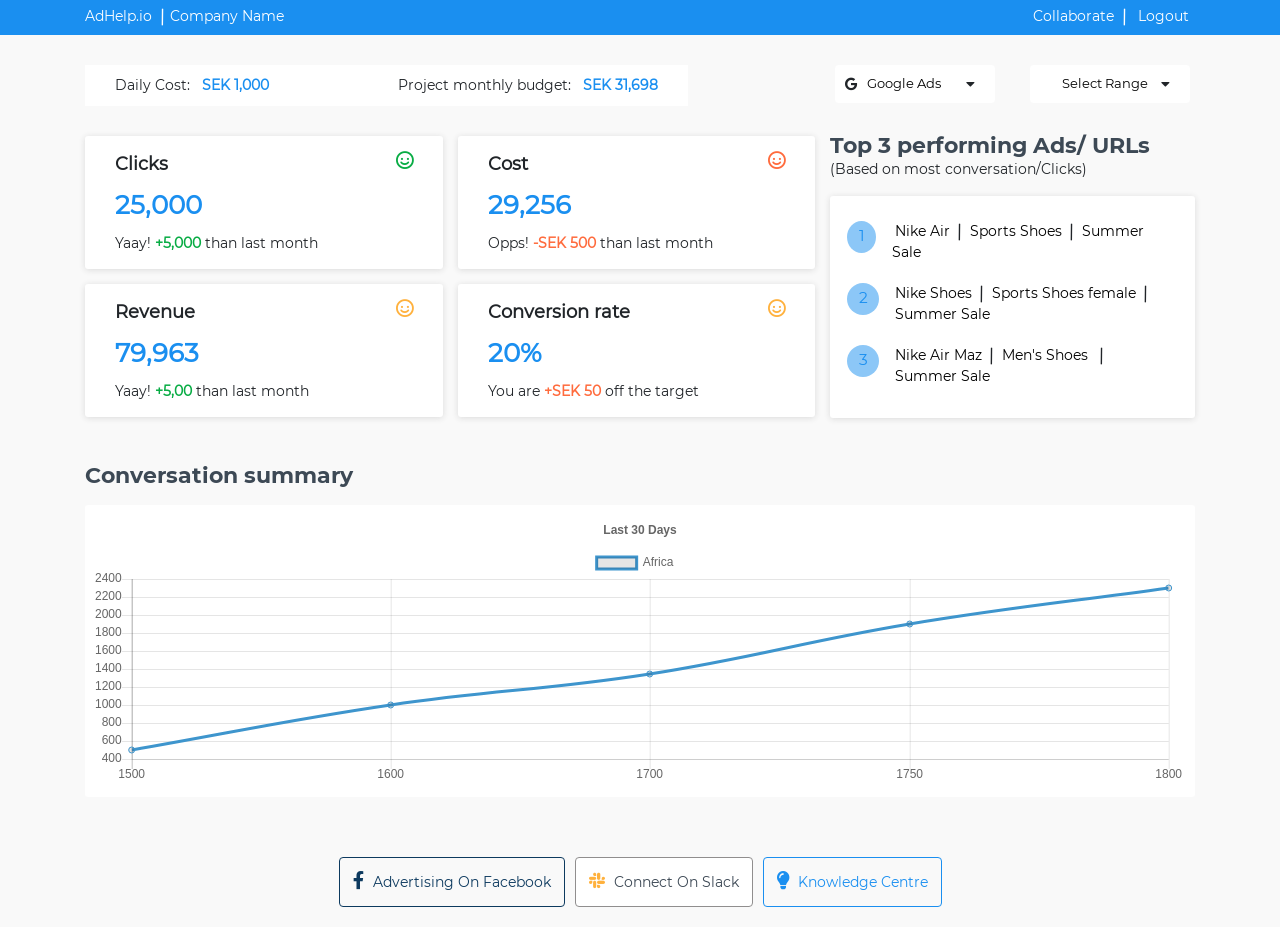
<file: index.html>
<!DOCTYPE html>
<html lang="en">
    <head>
        <meta charset="UTF-8">
        <meta name="viewport" content="width=device-width, initial-scale=1.0">
        <meta name = "keywords" content = "AdHelp, adhelp.io, practice test, Adhelptest" />
        <meta name = "description" content = "Adhelp is advertising company" /> 
        <title>
            AdHelp
        </title>
        <link rel="icon" href="images/favicon.ico"/>
        <link rel="stylesheet" href="https://use.fontawesome.com/releases/v5.8.2/css/all.css" integrity="sha384-oS3vJWv+0UjzBfQzYUhtDYW+Pj2yciDJxpsK1OYPAYjqT085Qq/1cq5FLXAZQ7Ay" crossorigin="anonymous"><!-- ===========Fontawesome link===========  -->
        <link rel="stylesheet" href="css/bootstrap/bootstrap.min.css"> <!-- ===========Bootstrap Min.CSS=========== -->
        <link rel="stylesheet" href="css/variable.css"> <!-- ===========Variable CSS=========== -->
        <link rel="stylesheet" href="css/custom.css"> <!-- ===========Custom CSS=========== -->
    </head>
    <body>
        <header class="header"><!-- ===========Header Start Here=========== -->
            <nav class="container">
                <div class="d-flex justify-content-between align-items-center ">
                     <div class="d-flex flex-column flex-sm-row ">
                         <a href="">AdHelp.io <i class="fas fa-slash devider d-none d-sm-inline-block"></i></a>
                         <a href="">Company Name </a>
                     </div>
                     <div class="d-flex flex-column flex-sm-row ">
                         <button class="primary-buttom pr-0">Collaborate <i class="fas fa-slash devider d-none d-sm-inline-block"></i></button>
                         <button class="primary-buttom">Logout</button>
                     </div>
                </div> 
            </nav>
        </header><!-- ===========Header end Here=========== -->
        <main class="main-wrapper"><!-- ===========main section Start Here=========== -->
            <div class="container">
                <div class="row">
                    <div class="col-sm-12 col-lg-8"><!-- ===========Left section Start Here=========== -->
                        <div class="row"><!-- ===========Topbar Start Here=========== -->
                            <div class="col-lg-10 col-12">
                                <div class="topbar d-flex justify-content-between align-items-sm-center align-items-start flex-column flex-sm-row">
                                    <p class="m-0">Daily Cost: <span class="font-weight-bold">SEK 1,000</span></p>
                                    <p class="m-0">Project monthly budget: <span class="font-weight-bold">SEK 31,698</span> </p>
                                </div>
                            </div>
                        </div><!-- ===========Topbar end Here=========== -->
                        <div class="row cards-section"><!-- ===========Cards start Here=========== -->
                            <div class="col-12 col-md-6 pr padding-0">
                                <div class="card border-0">
                                    <div class="card-header bg-transparent border-0 p-0 d-flex justify-content-between">
                                        <div class="card-heading font-weight-bold">Clicks</div>
                                        <div class="card-logo"><i class="far fa-smile success emoji-icon"></i></div>
                                    </div>
                                    <div class="card-value font-weight-bold">
                                        25,000
                                    </div>
                                    <div class="card-info">
                                        Yaay! <span class="success font-weight-bold">+5,000</span> than last month
                                    </div>
                                </div>
                            </div>
                            <div class="col-12 col-md-6 pl padding-0">
                                <div class="card border-0">
                                    <div class="card-header bg-transparent border-0 p-0 d-flex justify-content-between">
                                        <div class="card-heading font-weight-bold">Cost</div>
                                        <div class="card-logo"><i class="far fa-smile danger emoji-icon"></i></div>
                                    </div>
                                    <div class="card-value font-weight-bold">
                                        29,256
                                    </div>
                                    <div class="card-info">
                                        Opps! <span class="danger font-weight-bold">-SEK 500 </span>than last month
                                    </div>
                                </div>
                            </div>
                            <div class="col-12 col-md-6 pr padding-0">
                                <div class="card border-0">
                                    <div class="card-header bg-transparent border-0 p-0 d-flex justify-content-between">
                                        <div class="card-heading font-weight-bold">Revenue</div>
                                        <div class="card-logo"><i class="far fa-smile warning emoji-icon"></i></div>
                                    </div>
                                    <div class="card-value font-weight-bold">
                                        79,963
                                    </div>
                                    <div class="card-info">
                                        Yaay! <span class="success font-weight-bold">+5,00</span> than last month
                                    </div>
                                </div>
                            </div>
                            <div class="col-12 col-md-6 pl padding-0">
                                <div class="card border-0">
                                    <div class="card-header bg-transparent border-0 p-0 d-flex justify-content-between">
                                        <div class="card-heading font-weight-bold">Conversion rate</div>
                                        <div class="card-logo"><i class="far fa-smile warning emoji-icon"></i></div>
                                    </div>
                                    <div class="card-value font-weight-bold">
                                        20%
                                    </div>
                                    <div class="card-info">
                                        You are <span class="danger font-weight-bold">+SEK 50 </span> off the target
                                    </div>
                                </div>
                            </div>
                        </div><!-- ===========Cards end Here=========== -->
                    </div><!-- ===========Left section end Here=========== -->
                    <div class="col-sm-12 col-lg-4 pl-0"><!-- ===========Right section srart Here=========== -->
                        <div class="row">
                            <div class="col-12">
                                <div class="right-topbar d-flex justify-content-between align-items-start align-items-sm-center flex-column flex-sm-row">
                                    <div class="selectpicker position-relative">
                                        <i class="fab fa-google google-icon "></i>
                                        <select>
                                            <option>Google Ads</option>
                                            <option>Select Option</option>
                                            <option>Select Option</option>
                                        </select>
                                        <i class="fa fa-caret-down  dropdown-icon" aria-hidden="true"></i>
                                    </div>
                                    <div class="selectpicker position-relative">
                                        <select>
                                            <option>Select Range </option>
                                            <option>Select Range </option>
                                            <option>Select Range </option>
                                        </select>
                                        <i class="fa fa-caret-down dropdown-icon" aria-hidden="true"></i>
                                    </div>
                                </div>
                            </div>
                        </div>
                        <div class="performing-section">
                            <div class="heading-section pb-3">
                                <h2 class="m-0 font-weight-bold heading">Top 3 performing Ads/ URLs</h2>
                                <span>(Based on most conversation/Clicks)</span>
                            </div>
                            <div class="menu-list-section" >
                                <ul class="menu-list pl-0 list-unstyled"> 
                                    <li class="menu-item position-relative">
                                        <a href="">Nike Air</a><i class="fas fa-slash devider"></i><a href="">Sports Shoes</a><i class="fas fa-slash devider"></i><a href="">Summer Sale</a>
                                    </li>
                                    <li class="menu-item position-relative">
                                        <a href="">Nike Shoes</a><i class="fas fa-slash devider"></i><a href="">Sports Shoes female</a><i class="fas fa-slash devider"></i><a href="">Summer Sale</a>
                                    </li>
                                    <li class="menu-item position-relative">
                                        <a href="">Nike Air Maz</a><i class="fas fa-slash devider"></i><a href="">Men's Shoes </a><i class="fas fa-slash devider"></i><a href="">Summer Sale</a>
                                    </li>
                                </ul>
                            </div>
                        </div>
                    </div><!-- ===========Right section end Here=========== -->
                </div>
                <div class="row"><!-- ===========Summary section start Here=========== -->
                    <div class="col-12">
                        <h2 class="heading mb-3">
                            Conversation summary
                        </h2>
                        <div class="chart-wrapper">
                            <canvas id="line-chart" width="100%" height="25px"></canvas>
                        </div>
                    </div>
                </div><!-- ===========Summary section end Here=========== -->
            </div>
        </main><!-- ===========main section end Here=========== -->
        <footer class="container"><!-- ===========footer Start Here=========== -->
            <div class="d-flex justify-content-center flex-column flex-md-row">    
                <a href="" class="social-links-button bg-transparent facebook" target="_blank">
                    <i class="fab fa-facebook-f social-icon"></i> Advertising On Facebook
                </a>
                <a href="" class="social-links-button slack" target="_blank">
                    <i class="fab fa-slack social-icon"></i> Connect On Slack
                </a>
                <a href="" class="social-links-button bg-transparent knowledge" target="_blank">
                    <i class="fas fa-lightbulb social-icon"></i> Knowledge Centre
                </a>
            </div>
        </footer><!-- ===========footer end Here=========== -->
        <script src="js/chart.min.js"></script>
        <script src="js/custom.js"></script>
    </body>
</html>
</file>
<file: css/variable.css>
:root{
    --primary: #1A8FF0;
    --secondary: #3D4955;
    --body-bg-color: #f9f9f9;
    --white: #fff;
    --black: #000;
    --success: #08AC44;
    --danger: #FF6B3D;
    --warning: #ffb13d;
    --facebook:#0d3a5f;
}
</file>
<file: css/custom.css>
/*===================Font family=================== */
@font-face {
    font-family: montserrat-regular;
    src: url(../fonts/Montserrat-Regular.ttf);
}
@font-face {
    font-family: montserrat-medium;
    src: url(../fonts/Montserrat-Medium.ttf);
}
@font-face {
    font-family: montserrat-semiBold;
    src: url(../fonts/Montserrat-SemiBold.ttf);
}
@font-face {
    font-family: montserrat-bold;
    src: url(../fonts/Montserrat-Bold.ttf);
}
/*================= Global Css =================== */
body{
    background: var(--body-bg-color);
    font-family: montserrat-regular;
    font-size: 14px;
    counter-reset: section;
}

.devider{
    transform: rotate(53deg);
    font-size: 11px;
}
.pr{
    padding-right: 7.5px;
}
.pl{
    padding-left: 7.5px;
}
.success{
    color:var(--success);
}
.danger{
    color:var(--danger);
}
.warning{
    color:var(--warning);
}
.heading{
    font-size: 22px;
    font-family: montserrat-bold;
    color:var(--secondary);
}
.emoji-icon{
    font-size: 18px;
}
/*===================Header Css=================== */
.header{
    background-color: var(--primary);
    color: var(--white);
    padding:5px 0 7px;
    font-size: 14px;
}
.header a{
    color:var(--white);
}
.header button{
        background: transparent;
        border: 0;
        text-align: left;
        color: var(--white);
}
/*===================Main Wrapper CSS=================== */
.main-wrapper{
    padding:30px;
}
.topbar{
    background: var(--white);
    padding:10px 30px;
}
.topbar span{
    display: inline-block;
    padding-left: 8px;
    color: var(--primary);
}
.cards-section{
    padding:30px 0;
}
.card{
    background: var(--white);
    padding:15px 30px;
    border-radius:3px;
    box-shadow: 0 1px 6px 0 rgb(32 33 36 / 14%);
    margin-bottom: 15px;
}
.card .card-heading {
    font-size: 18px;
}
.card .card-value { 
    font-size: 26px;
    color: var(--primary);
    margin:8px 0;
}
.menu-list-section .menu-list a {
    color: var(--black);
    margin: 0 3px;
}
.menu-list-section .menu-item {
    padding: 5px 0;
    margin: 0 10px 10px 32px;
}

select {
    background: var(--white);
    border: 0;
    padding: 9px 32px;
    width: 160px;
    -webkit-appearance:  none;
    -moz-appearance:     none;
     appearance:         none;
     font-size: 13px;
     border-radius: 4px;
}
.selectpicker {
    margin: 0 5px;
}
.google-icon {
    position: absolute;
    font-size: 13px;
    left: 10px;
    top: 50%;
    transform: translateY(-50%);    
}
.dropdown-icon {
    position: absolute;
    right: 20px;
    top: 50%;
    transform: translateY(-50%);    
}
.menu-list-section {
    margin-bottom: 15px;  
    border-radius: 3px;
    box-shadow: 0 1px 6px 0 rgb(32 33 36 / 14%); 
    background-color: var(--white);
    padding:20px 25px 10px 30px;

}
.menu-list-section li::before {
    counter-increment: section;
    content: "" counter(section) "";
    margin-left: -45px;
    position: absolute;
    border-radius: 50%;
    padding: 3px 11px 6px 12px;
    background-color: rgba(26,143,240,0.5);
    text-align: center;
    color: var(--primary);
    align-items: center;
    font-size: 110%;
}
.performing-section {
    padding: 30px 0;
}
.chart-wrapper{
   background: var(--white);
   padding: 10px;
   border-radius: 3px;
}
footer {
    margin: 20px 0 10px;
}
.facebook {
    color: var(--facebook);
    border: 1px solid var(--facebook);
}
.knowledge{
    color: var(--primary);
    border: 1px solid var(--primary);
}
.social-icon {
    padding-right: 5px;
    font-size: 18px;
}
.slack {
    border: 1px solid #908e8e;
    color: var(--secondary);
}
.slack .social-icon{
    color:var(--warning);
}
.social-links-button {
    background: var(--white);
    padding: 13px;
    border-radius: 4px;
    margin: 10px 5px;
}
.social-links-button:hover{  
    text-decoration: none;
}


/*===================Header Css=================== */
@media screen and (max-width: 768px){
    .padding-0{
        padding:0;
    }
    .social-links-button{
        width: 230px;
        margin: 10px auto;
        text-align: center;
    }
}
@media screen and (max-width: 576px){
    .selectpicker{
        margin:0 5px 10px;
    }
}
</file>
